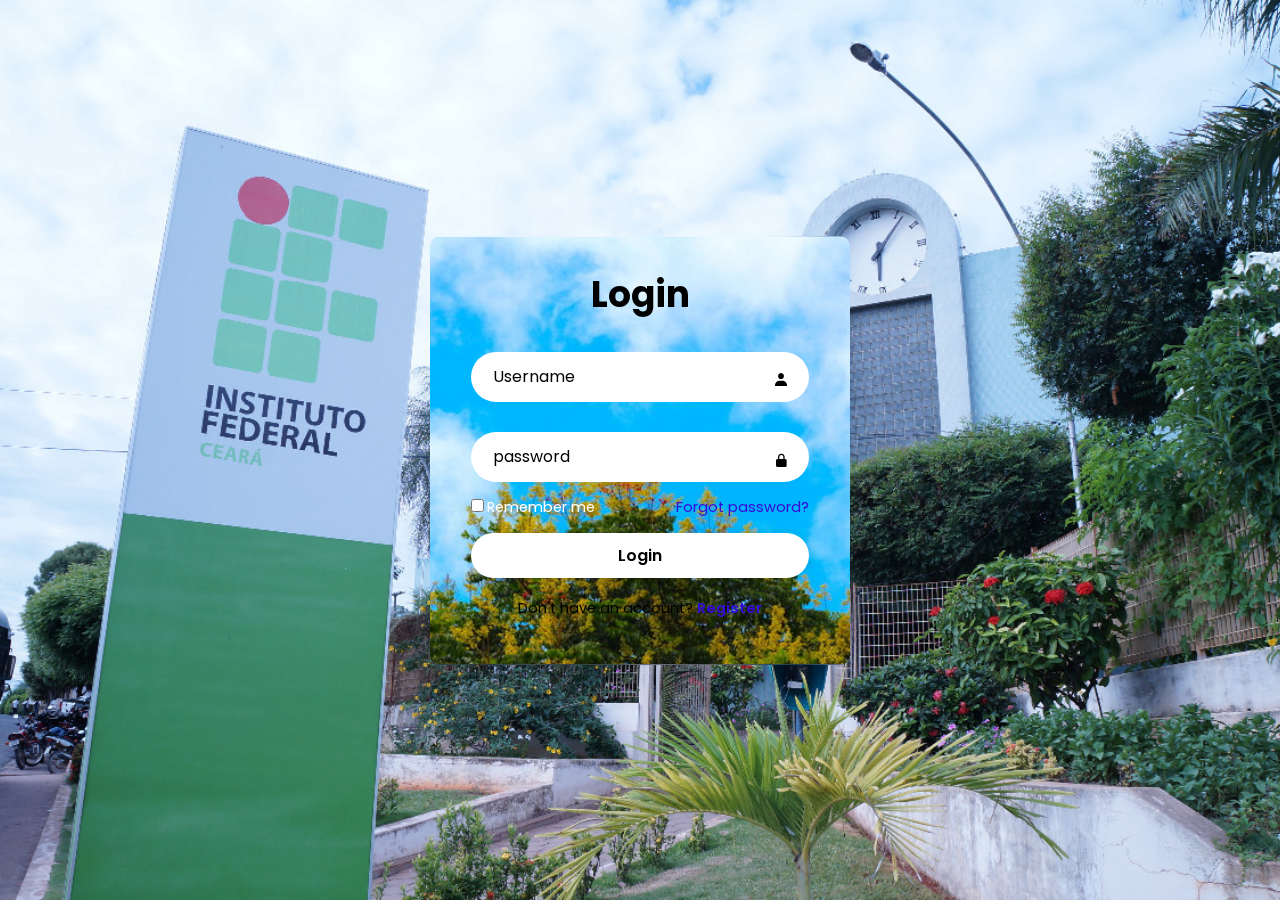
<file: index.html>
<!DOCTYPE html>
<html lang="pt-br">
<head>
    <meta charset="UTF-8">
    <meta name="viewport" content="width=device-width, initial-scale=1.0">
    <title>LOGIN</title>
    <link rel="stylesheet" href="./style.css">
    <link href='https://unpkg.com/boxicons@2.1.4/css/boxicons.min.css'rel='stylesheet'>
</head>
<body>
    <div class="wrapper">
        <form action="">
            <h1>Login</h1>
            <div class="input-box">
                <input type="text" placeholder="Username"required>
                <i class="bx bxs-user"></i>
            </div>
            <div class="input-box">
                <input type="Password"placeholder="password"required>
                <i class="bx bxs-lock-alt"></i>
            </div>
            <div class="remember-forgot">
                <tabel><input type="checkbox">Remember me
                </tabel>
                <a href="RecuperaSenha.html">Forgot password?</a>
            </div>
            <button type="submit" class="btn">Login</button>
            <div class="register-link">
                <p>Don't have an account? <a href="Cadastro.html">Register</a></p>
            </div>
        </form>
    </div>
    
</body>
</html>
</file>
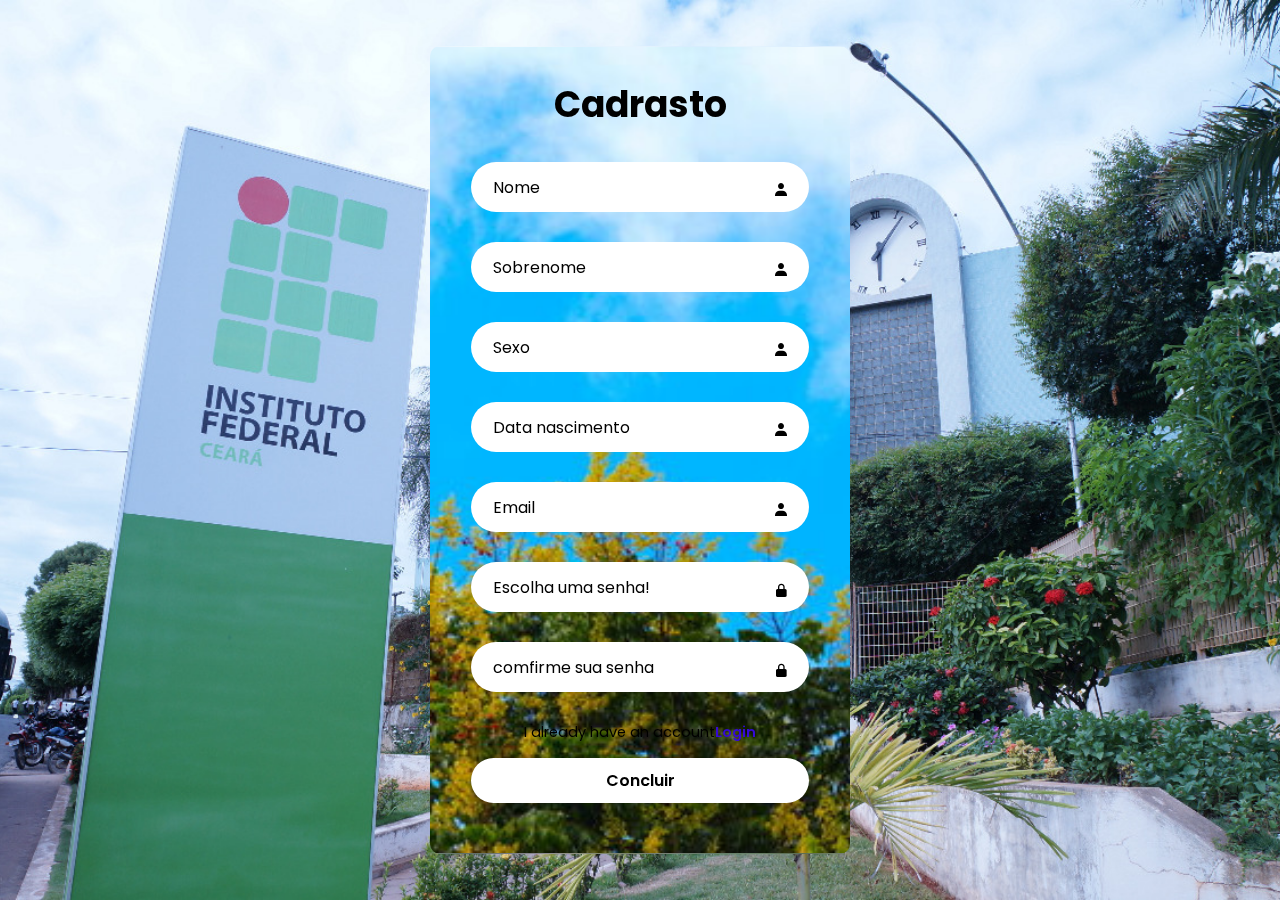
<file: Cadastro.html>
<!DOCTYPE html>
<html lang="pt-br">
<head>
    <meta charset="UTF-8">
    <meta name="viewport" content="width=device-width, initial-scale=1.0">
    <title>Cadastro</title>
    <link rel="stylesheet" href="/style.css">
    <link href='https://unpkg.com/boxicons@2.1.4/css/boxicons.min.css'rel='stylesheet'>
</head>
<body>
    <div class="wrapper">
        <form action="">
            <h1>Cadrasto</h1>

            <div class="input-box">
                <input type=""placeholder="Nome"required>
                <i class="bx bxs-user"></i>
            </div>

            <div class="input-box">
                <input type=""placeholder="Sobrenome"required>
                <i class="bx bxs-user"></i>
            </div>

            <div class="input-box">
                <input type=""placeholder="Sexo"required>
                <i class="bx bxs-user"></i></div>

                <div class="input-box">
                    <input type="text" placeholder="Data nascimento"required>
                    <i class="bx bxs-user"></i>
                </div>

            <div class="input-box">
                <input type="text" placeholder="Email"required>
                <i class="bx bxs-user"></i>
            </div>

            <div class="input-box">
                <input type="password"placeholder="Escolha uma senha!"required>
                <i class="bx bxs-lock-alt"></div></i>

                <div class="input-box">
                    <input type="password"placeholder="comfirme sua senha"required>
                    <i class="bx bxs-lock-alt"></div></i>
                    <div class="register-link">
                        <p>I already have an account<a href="index.html">Login</a></p>
                    </div>
                    
                <button type="submit" class="btn">Concluir</button>
            <div class="register-link">
            </div>
    
</body>
</html>
</file>
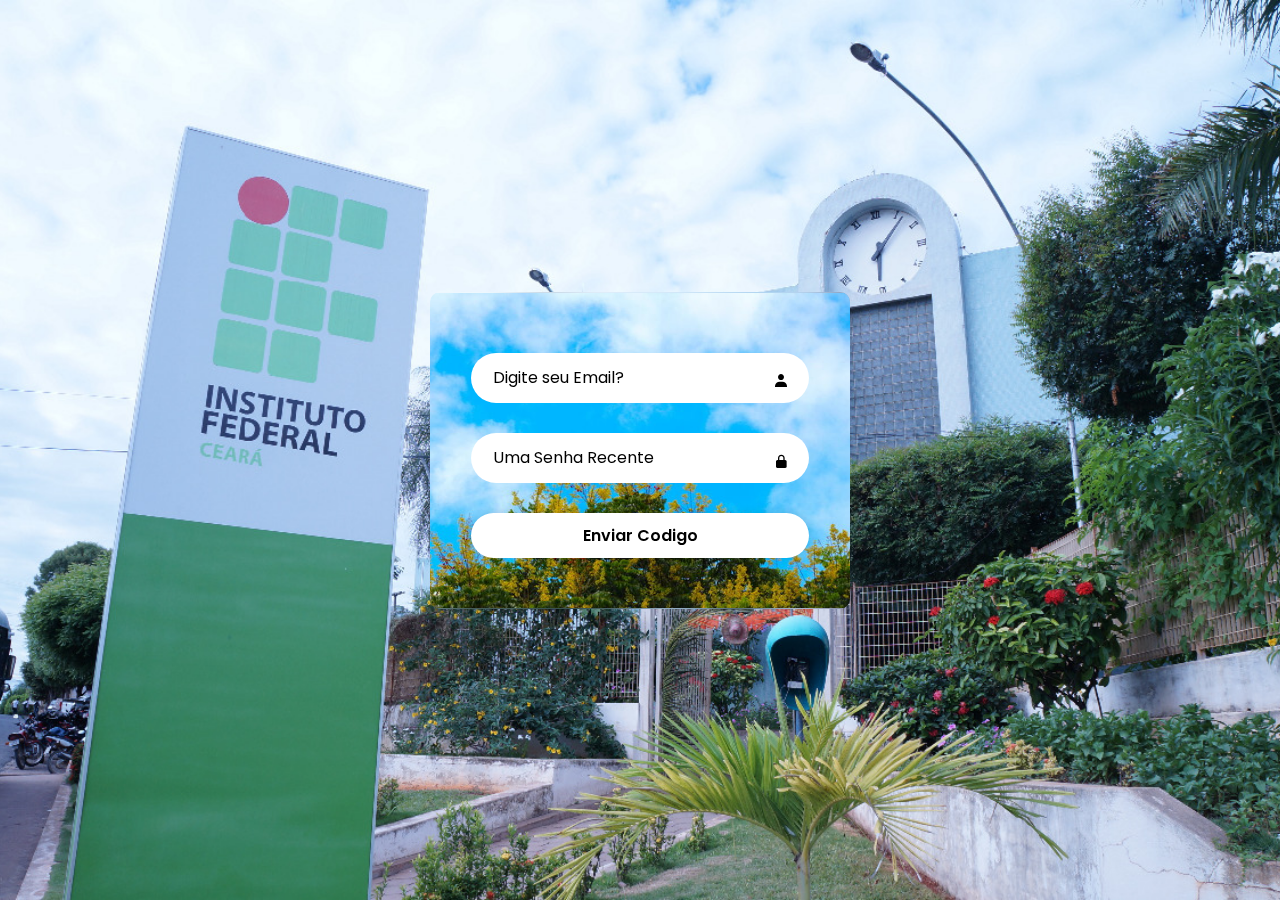
<file: RecuperaSenha.html>
<!DOCTYPE html>
<html lang="pt-br">
<head>
    <meta charset="UTF-8">
    <meta name="viewport" content="width=device-width, initial-scale=1.0">
    <title>Recuperar Senha!</title>
    <link rel="stylesheet" href="style.css">
    <link href='https://unpkg.com/boxicons@2.1.4/css/boxicons.min.css'rel='stylesheet'>
</head>
<body>
    <div class="wrapper">
        <form action="">
            <div class="input-box">
                <input type=""placeholder="Digite seu Email?"required>
                <i class="bx bxs-user"></i>
            </div>

            <div class="input-box">
                <input type="password"placeholder="Uma Senha Recente"required>
                <i class="bx bxs-lock-alt"></i>
            </div>

            <button type="submit" class="btn">Enviar Codigo</button>
            <div class="register-link"></div></div>
            
    
</body>
</html>
</file>
<file: style.css>
@import url("https://fonts.googleapis.com/css/css2?family=poppins:wght@300;400;500;600;700;800;900&display=swwap");
*{
    margin: 0;
    padding: 0;
    box-sizing: border-box;
    font-family: "poppins", sans-serif;
}
body{
    display: flex;
    justify-content: center;
    align-items: center;
    min-height: 100vh;
    background: url('./img/imagem.b.jpg') no-repeat; 
    background-position:center;
    background-size: cover;
   
}
.wrapper{
    width: 420px;
    background: transparent;
    background: url('./img/imagem2.jpg') no-repeat;
    background-position:center;
    background-size: cover;
    border: 1px solid transparent;
    backdrop-filter: blur(20px);
    box-shadow: 0 0 10px transparent;
    color:#000000;
    border-radius: 10px;
    padding: 30px 40px;
}
.wrapper h1{
    font-size: 36px;
    text-align: center;
}
.wrapper .input-box{
    position: relative;
    width: 100%;
    height: 50px;
    margin: 30px 0;
}
.input-box input{
    width: 100%;
    height: 100%;
    background: #ffffff;;
    border: none;
    outline: none;
    border: 2px solid rgba(255, 255, 255, .2);
    border-radius: 40px;
    font-size: 16px;
    color: rgb(0, 0, 0);
    padding: 20px 45px 20px 20px;
}
.input-box input::placeholder{
    color: #000000;
}
.input-box i{
    position: absolute;
    right: 20px;
    top: 28px; ;
    transform: translateY(-50%);
    font: size 20px;
}
.wrapper .remember-forgot{
    display: flex;
    justify-content: space-between;
    font-size: 14.5px;
    color: #ffffff;
    margin: -15px 0 15px;
}
.remember-forgot tabel input{
    accent-color: #0722b9;
    margin-right: 3px;
}
.remember-forgot a{
    color: #360ad6;
    text-decoration: none;
}
.remember-forgot a:hover{
    text-decoration: underline;

}
.wrapper .btn{
    width: 100%;
    height: 45px;
    background: #ffffff;
    border: none;
    outline: none;
    border-radius: 40px;
    box-shadow: 0 0 10px rgba(0,0,0, .1);
    cursor: pointer;
    font-size: 16px;
    color: #000000;
    font-weight: 600;
}
.wrapper .register-link{
    font-size: 14.5px;
    text-align: center;
    margin: 20px 0 15px;
}
.register-link p a{
    color: #360ad6;
    text-decoration: none;
    font-weight: 600;
}
.register-link p a:hover{
    text-decoration: underline;
    color: #360ad6;
}
</file>
